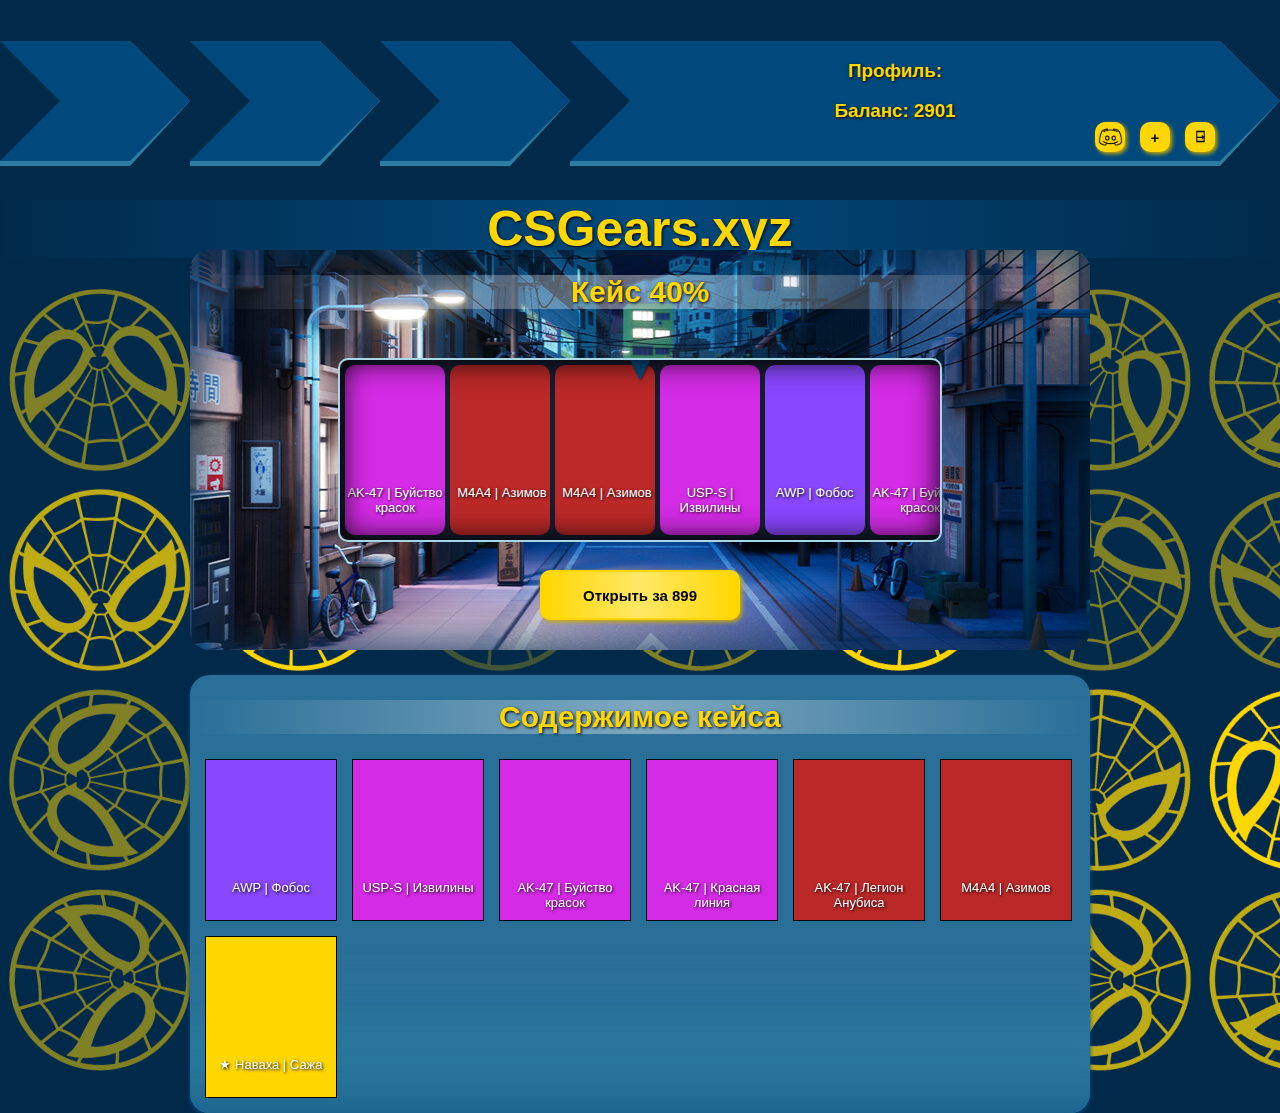
<file: idea/index.html>
<!DOCTYPE html>
<html lang="ru">
<head>
	<meta charset="UTF-8">
	<title>CSGears</title>
	<meta name="viewport" content="width=device-width, initial-scale=1">
	<link rel="icon" href="icon.ico" type="image/x-icon">
	<script src="https://code.jquery.com/jquery-3.5.0.js"></script>
	<link rel="stylesheet" href="style.css">
</head>
<body>

	<div class="win_window">
		<div class="win_card">
			<div class="win_pic"></div>
			<button class="sell_button" onclick="sell()">Продать за: <span class="price"></span></button>
		</div>
	</div>

	<div class="new_menu">
		<div id="pointer"></div>
		<div id="pointer"></div>
		<div id="pointer"></div>
		<div id="main_pointer">
			<h3>Профиль: </h3>
			<h3>Баланс: <span class="balance"></span></h3>
			<form action="https://discord.gg/ZzHpdtr7">
				<button class="contact_btn"></button>
			</form>
			<button class="balance_add_btn">+</button>
			<button class="login_btn">⍈</button>
		</div>
	</div>
	<div class="new_menu_bg">
		<div id="pointer"></div>
		<div id="pointer"></div>
		<div id="pointer"></div>
		<div id="main_pointer"></div>
	</div>

	<h1 id="brandname">CSGears.xyz</h1>

	<div style="position: absolute; margin-top: 280px;">
		<div class="bg" style="display: flex;">
			<div id="brandico"></div>
			<div id="brandico"></div>
			<div id="brandico"></div>
			<div id="brandico"></div>
			<div id="brandico"></div>
			<div id="brandico"></div>
			<div id="brandico"></div>
			<div id="brandico"></div>
			<div id="brandico"></div>
			<div id="brandico"></div>
		</div>
		<div class="bg" style="display: flex;">
			<div id="brandico"></div>
			<div id="brandico"></div>
			<div id="brandico"></div>
			<div id="brandico"></div>
			<div id="brandico"></div>
			<div id="brandico"></div>
			<div id="brandico"></div>
			<div id="brandico"></div>
			<div id="brandico"></div>
			<div id="brandico"></div>
		</div>
		<div class="bg" style="display: flex;">
			<div id="brandico"></div>
			<div id="brandico"></div>
			<div id="brandico"></div>
			<div id="brandico"></div>
			<div id="brandico"></div>
			<div id="brandico"></div>
			<div id="brandico"></div>
			<div id="brandico"></div>
			<div id="brandico"></div>
			<div id="brandico"></div>
		</div>
		<div class="bg" style="display: flex;">
			<div id="brandico"></div>
			<div id="brandico"></div>
			<div id="brandico"></div>
			<div id="brandico"></div>
			<div id="brandico"></div>
			<div id="brandico"></div>
			<div id="brandico"></div>
			<div id="brandico"></div>
			<div id="brandico"></div>
			<div id="brandico"></div>
		</div>
	</div>
	
	<div class="case_card">
	<h2>Кейс 40%</h2>
	<div class="shadow"></div>
	<div class="random">
		<div class="result"></div>
		<div class="cards">
			<div></div>
			<div></div>
			<div></div>
			<div></div>
			<div></div>
			<div></div>
			<div></div>
			<div></div>
			<div></div>
			<div></div>
			<div></div>
            <div></div>
			<div></div>
			<div></div>
			<div></div>
            <div></div>
			<div></div>
			<div></div>
            <div></div>
			<div></div>
			<div></div>
			<div></div>
			<div></div>
			<div></div>
			<div></div>
            <div></div>
			<div></div>
			<div></div>
			<div></div>
            <div></div>
			<div></div>
		</div>
	</div>
	</div>
	<div class="items">
		<h2>Содержимое кейса</h2>
		<div></div>
		<div></div>
		<div></div>
		<div></div>
		<div></div>
		<div></div>
		<div></div>
	</div>
	<div class="win_window">
		<div class="win_card">
			<div class="win_pic"></div>
			<button class="sell_button" onclick="sell()">Продать за: <span class="price"></span></button>
		</div>
	</div>
	<button class="start" onclick="start()">Открыть за 899</button>
	
	<script src="roulette.js"></script>
</body>
</html>
</file>
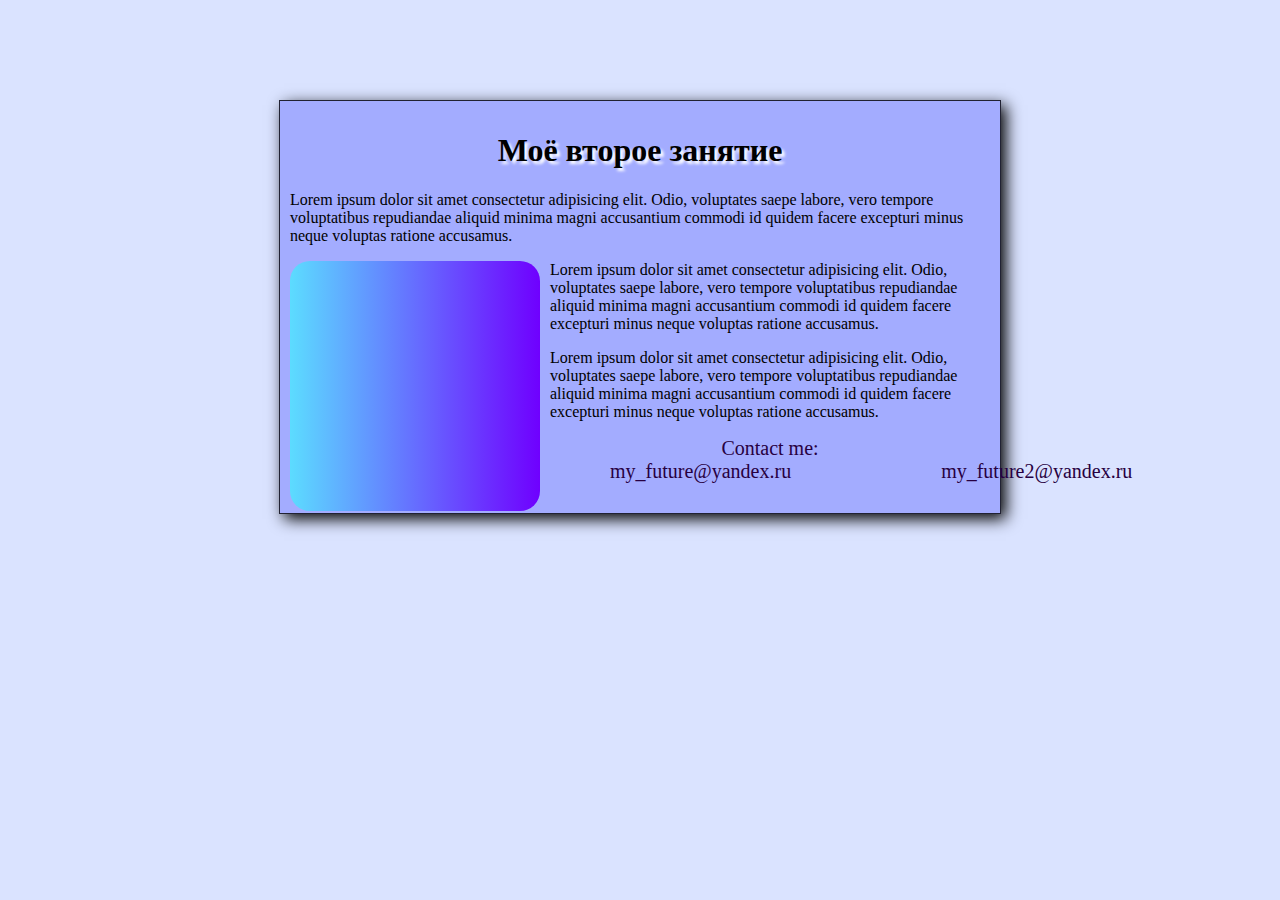
<file: 2 занятие/2_lesson.html>
<!DOCTYPE html>
<html lang="ru">

<head>

  <link rel="stylesheet" href="style.css">

</head>

<body>

<div class="my_page">
    <h1 style="text-align: center;">Моё второе занятие</h1>
    <p>Lorem ipsum dolor sit amet consectetur adipisicing elit. Odio, voluptates saepe labore,
        vero tempore voluptatibus repudiandae aliquid minima magni accusantium commodi id quidem
        facere excepturi minus neque voluptas ratione accusamus.</p>
    <div class="my_photo"></div>
    <p>Lorem ipsum dolor sit amet consectetur adipisicing elit. Odio, voluptates saepe labore,
        vero tempore voluptatibus repudiandae aliquid minima magni accusantium commodi id quidem
        facere excepturi minus neque voluptas ratione accusamus.</p>
    <p>Lorem ipsum dolor sit amet consectetur adipisicing elit. Odio, voluptates saepe labore,
        vero tempore voluptatibus repudiandae aliquid minima magni accusantium commodi id quidem
        facere excepturi minus neque voluptas ratione accusamus.</p>
    <div class="my_contact">
        <p style="text-align: center; margin: 0;">Contact me:</p>
        <div style="display: flex;">
            <p style="margin-left: 60px; margin-right: 150px; margin-top: 0;">my_future@yandex.ru</p>
            <p style="margin-top: 0;">my_future2@yandex.ru</p>    
        </div>
    </div>
</div>

</body>
</html>
</file>
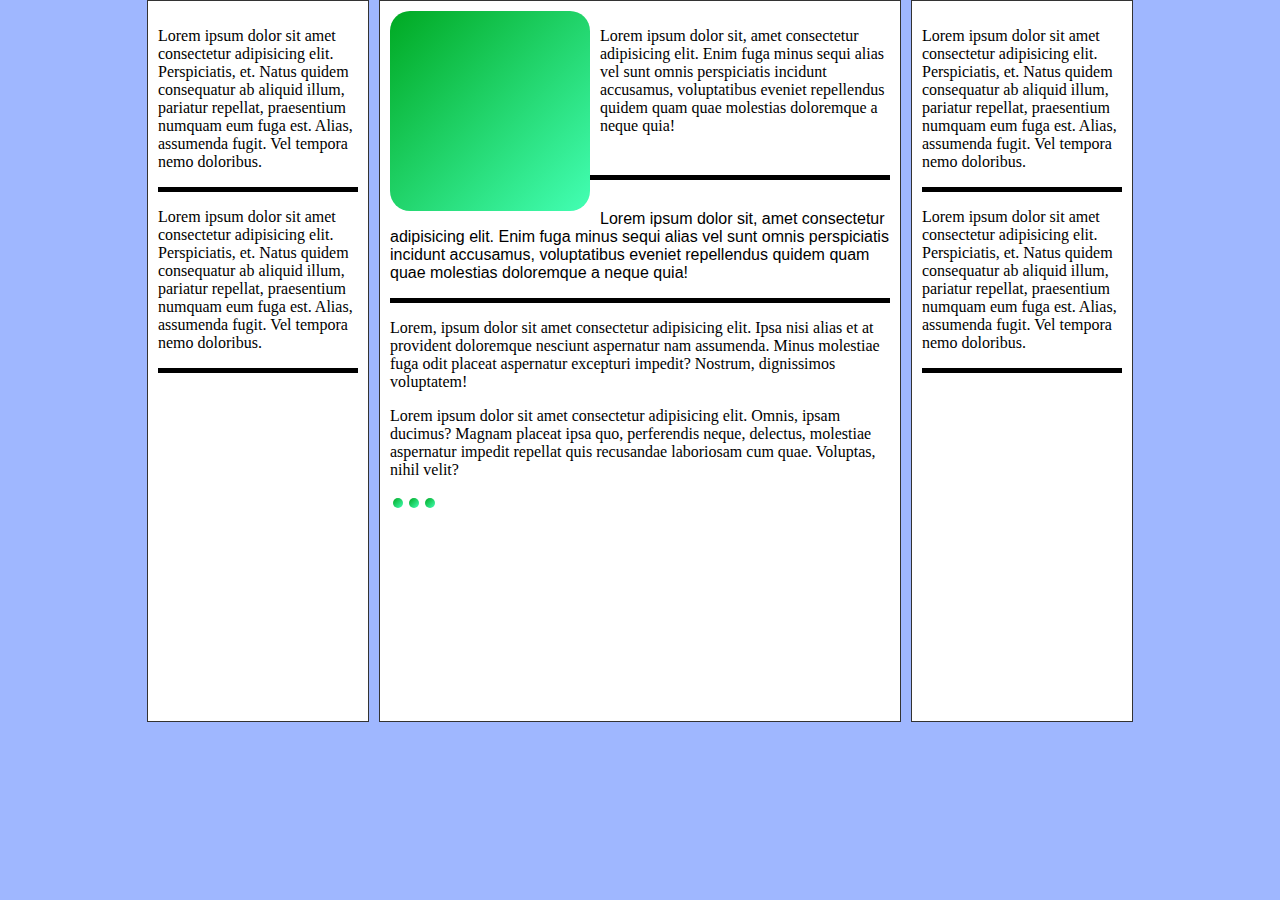
<file: 3 занятие/3_lesson.html>
<!DOCTYPE html>
<html lang="ru">

<head>

  <link rel="stylesheet" href="style.css">

</head>

<body>
<div style="display: flex;">

  <div class="def_block" style="margin-left: auto;">
    <p>Lorem ipsum dolor sit amet consectetur adipisicing elit.
      Perspiciatis, et. Natus quidem consequatur ab aliquid illum, 
      pariatur repellat, praesentium numquam eum fuga est. Alias, 
      assumenda fugit. Vel tempora nemo doloribus.</p>
   <div id="black_line"></div>
   <p>Lorem ipsum dolor sit amet consectetur adipisicing elit.
     Perspiciatis, et. Natus quidem consequatur ab aliquid illum, 
     pariatur repellat, praesentium numquam eum fuga est. Alias, 
     assumenda fugit. Vel tempora nemo doloribus.</p>
   <div id="black_line"></div>
  </div>

  <div class="def_block" style="width: 500px; margin: 0 10px 0 10px;">
    <div class="my_photo"></div>
    <p>Lorem ipsum dolor sit, amet consectetur adipisicing elit.
       Enim fuga minus sequi alias vel sunt omnis perspiciatis incidunt 
       accusamus, voluptatibus eveniet repellendus quidem quam quae
        molestias doloremque a neque quia!</p>
    <div id="black_line" style="margin-top: 40px;"></div>
    <p id="strange_text" style="margin-top: 30px;">Lorem ipsum dolor sit, amet consectetur adipisicing elit.
          Enim fuga minus sequi alias vel sunt omnis perspiciatis incidunt 
          accusamus, voluptatibus eveniet repellendus quidem quam quae
           molestias doloremque a neque quia!</p>
    <div id="black_line"></div>

    <div style="display: block;">
      <p>Lorem, ipsum dolor sit amet consectetur adipisicing elit. 
        Ipsa nisi alias et at provident doloremque nesciunt aspernatur nam assumenda. Minus 
        molestiae fuga odit placeat aspernatur excepturi impedit? Nostrum, dignissimos voluptatem!</p>
      <p>Lorem ipsum dolor sit amet consectetur adipisicing elit. Omnis, ipsam ducimus? 
        Magnam placeat ipsa quo, perferendis neque, delectus, molestiae aspernatur impedit
         repellat quis recusandae laboriosam cum quae. Voluptas, nihil velit?</p>
    </div>
    <div style="display: flex;">
      <div class="my_photo" style="width: 10px; height: 10px; margin: 3px;"></div>
      <div class="my_photo" style="width: 10px; height: 10px; margin: 3px;"></div>
      <div class="my_photo" style="width: 10px; height: 10px; margin: 3px;"></div>
    </div>
  </div>

  <div class="def_block" style="margin-right: auto;">
    <p id="right_block">Lorem ipsum dolor sit amet consectetur adipisicing elit.
       Perspiciatis, et. Natus quidem consequatur ab aliquid illum, 
       pariatur repellat, praesentium numquam eum fuga est. Alias, 
       assumenda fugit. Vel tempora nemo doloribus.</p>
    <div id="black_line"></div>
    <p id="right_block">Lorem ipsum dolor sit amet consectetur adipisicing elit.
      Perspiciatis, et. Natus quidem consequatur ab aliquid illum, 
      pariatur repellat, praesentium numquam eum fuga est. Alias, 
      assumenda fugit. Vel tempora nemo doloribus.</p>
    <div id="black_line"></div>
  </div>

</div>
</body>
</html>
</file>
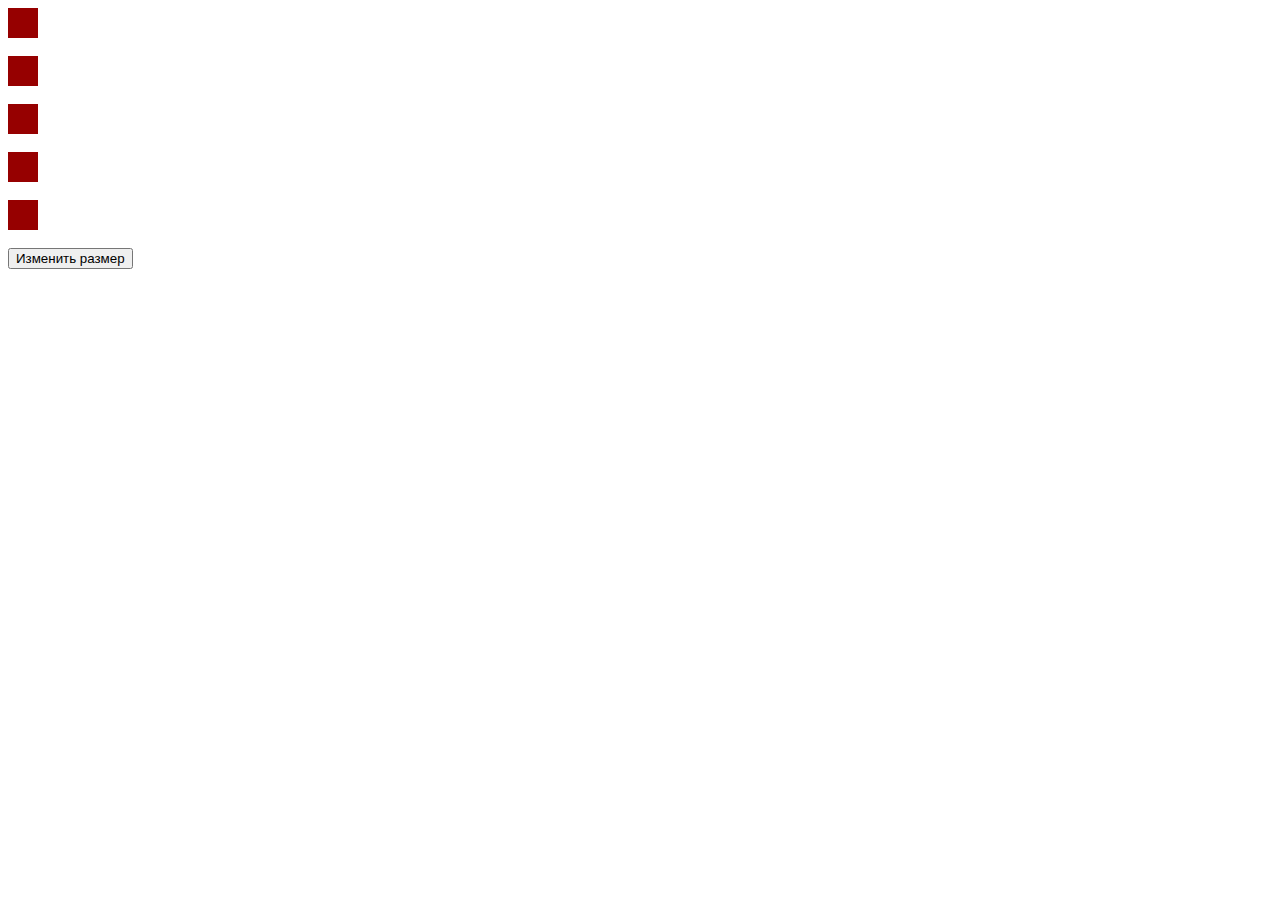
<file: 4 занятие/4_lesson.html>
<!DOCTYPE html>
<html lang="ru">

<head>

  <link rel="stylesheet" href="style.css">
  <script>
    function when_cursor_click() {
      document.getElementById("cursor_click").style.width = "300px";
    }
    </script>
</head>

<body>

<div class="red_block" id="size"></div>
<br><div class="red_block" id="margin"></div>
<br><div class="red_block" id="color"></div>
<br><div class="red_block" id="when_cursor"></div>
<br><div class="red_block" id="cursor_click"></div>
<br><button onclick="when_cursor_click()">Изменить размер</button>

</body>
</html>
</file>
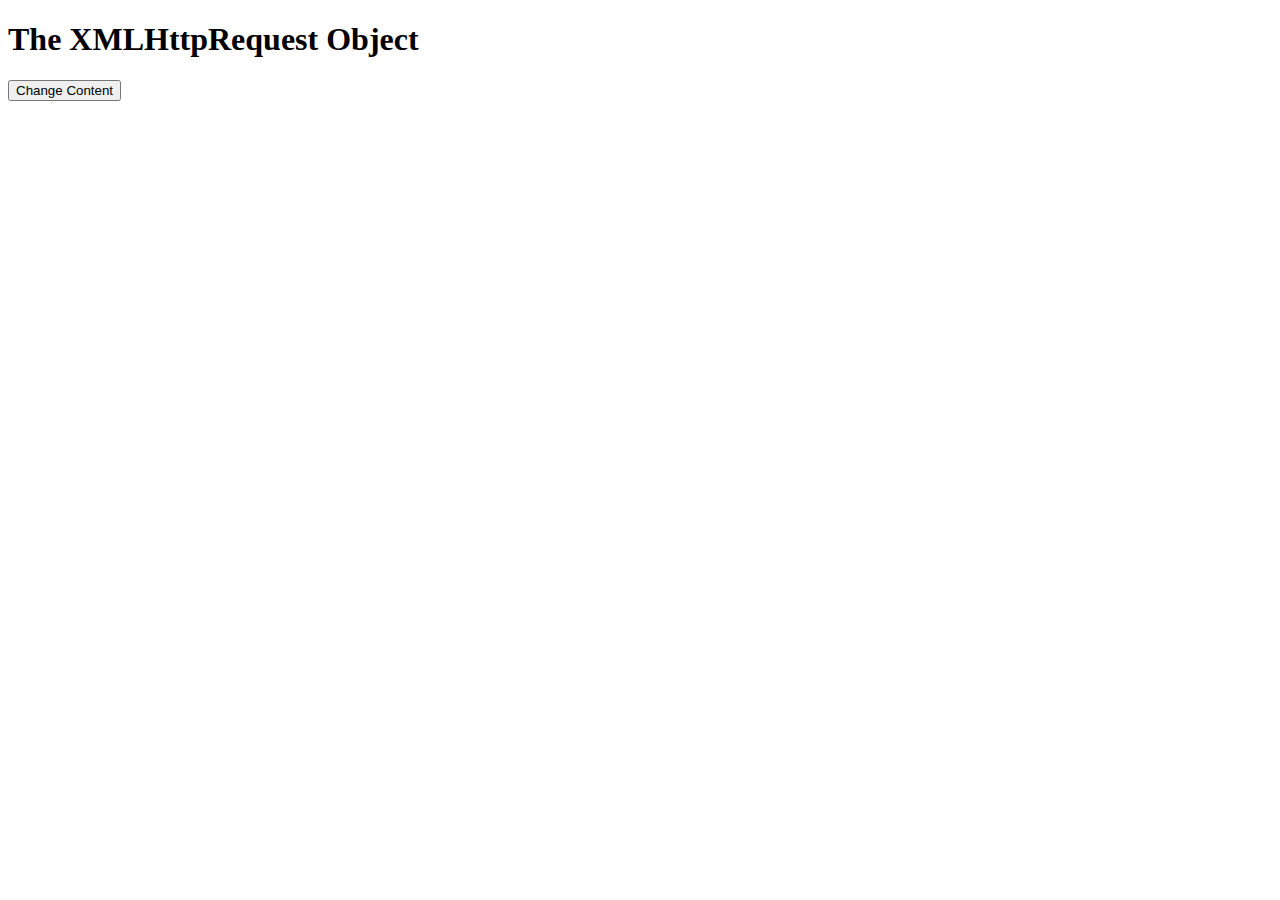
<file: idea/test.html>
<!DOCTYPE html>
<html>
<body>

<div id="demo">
<h1>The XMLHttpRequest Object</h1>
<button type="button" onclick="loadDoc()">Change Content</button>
</div>

<script>
function loadDoc() {
  var xhttp = new XMLHttpRequest();
  xhttp.onreadystatechange = function() {
    if (this.readyState == 4 && this.status == 200) {
      document.getElementById("demo").innerHTML =
      this.responseText;
    }
  };
  xhttp.open("GET", "index.html", true);
  xhttp.send();
}
</script>

</body>
</html>
</file>
<file: idea/style.css>
/* 
#6496e1 - голубой
#4d69cd - синий
#8947ff - фиолетовый
#d42be6 - розовый
#eb4b4b - красный
#caab05 - золотой 
#ffd700 - золото новое

https://coolors.co/palette/012a4a-013a63-01497c-014f86-2a6f97-2c7da0-468faf-61a5c2-89c2d9-a9d6e5
https://coolors.co/palette/97dffc-858ae3-613dc1-4e148c-2c0735
*/

::-webkit-scrollbar {
    display: none;
}

body {
	margin: 0;
	padding: 0;
	overflow-x:  hidden;
	overflow-x:  hidden;
	background: #012a4a;

	image-rendering: optimizeQuality;
	font-family: 'Franklin Gothic', 'Arial Narrow', Arial, sans-serif;

	-webkit-touch-callout: none;
	-webkit-user-select: none; 
	-khtml-user-select: none;   
	-moz-user-select: none;   
	-ms-user-select: none;     
	user-select: none;          
}

#brandname {

	position: absolute;
	width: 100%;

	z-index: -1;
	margin-top: 200px;

	font-size: 50px;
	color: #ffd700;
	text-align: center;

	text-shadow: 1px 1px 3px #000000;
	
	background-image: linear-gradient(
		to right,
		transparent 0%,
		#01497c 50%,
		transparent 100%
	);
}

.bg {
	width: 3000px;
	overflow: hidden;
}

#brandico {
	position: relative;
	z-index: -1;
	width: 200px;
	height: 200px;
	background-size: 200px;
	background-position: center;
	transition: 2s;
	/* background-image: url('icon4.png'); */
}

button:focus {
	outline: none;
}

.start {
	position: absolute;
	top: calc(50% + 145px);
	left: 50%;
	/* background: #89c2d9; */
	background: #ffd700;
	transform: translate(-50%, -50%);
	width: 200px;
	height: 50px;
	border: 2px solid #ffffff00;
	color: rgb(0, 0, 0);
	font-size: 15px;
	font-weight: bold;
	border-radius: 10px;
	transition: 0.3s ease;
	user-select: none;
	cursor: pointer;
	/* filter: drop-shadow(2px 2px 2px #89c2d9); */
	filter: drop-shadow(2px 2px 2px #caab05);
	background-image: linear-gradient(
    to right,
    transparent 0%,
    rgba(255, 255, 255, 0.4) 50%,
    transparent 100%
  	);
	background-repeat: no-repeat;
	animation: start_btn 4s infinite;
}

@keyframes start_btn {
  0% {
    background-position: -200px;    
  }
  100% {
    background-position: 200px;   
  }
}

.start:hover {
	/* background: #61a5c2; */
	background: #caab05;
}

.case_card {
	z-index: -1;
	position: absolute;

	top: calc(50% - 200px);
	left: calc(50% - 450px);

	height: 400px;
	width: 900px;

	border-radius: 20px;
	background-color: #2A6F97;
	background-image: url('bg.jpg');
	background-position: center;
	box-shadow: inset 0px 0px 50px 0px #012A4A;

	text-align: center;
}

.case_card > h2 {
	font-size: 30px;
	color: #ffd700;
	text-shadow: 1px 1px 3px #000000;

	background-image: linear-gradient(
    to right,
    transparent 0%,
    rgba(255, 255, 255, 0.4) 50%,
    transparent 100%
  	);

}

.shadow {
	position: absolute;
	z-index: 2;
	left: 50%;
	top: 50%;
	transform: translate(-50%, -50%);
	border-radius: 10px;
	border: 2px solid #a9d6e5;
	width: 600px;
	height: 180px;
	box-shadow: inset 0px 0px 30px 0px black;
}

.random {
	position: absolute;
	overflow: hidden;
	left: 50%;
	top: 50%;
	transform: translate(-50%, -50%);
	border-radius: 10px;
	width: 600px;
	height: 180px;
	background: #161D31;
}

.cards {
	position: absolute;
	left: 0;
	top: 0;
	width: 6000px;
	height: 100%;
	transition: 3s ease;
}

.cards > div {
	position: relative;
	display: flex;
	/* justify-content: center;
	align-items: center; */
	float: left;
	font-family: sans-serif;
	font-weight: bold;
	font-size: 20px;
	margin-top: 5px;
	margin-left: 5px;
	width: 100px;
	height: 170px;
	color: #6A6A6A;
	background: white;
	border-radius: 10px;
}

.result {
	position: absolute;
	z-index: 3;
	left: 50%;
	top: 0;
	transform: translateX(-50%);
	border: 10px solid transparent;
	border-top: 20px solid #014f86;
	filter: drop-shadow(1px 1px 1px rgba(0, 0, 0, 0.5));
}

.menu {
	/* float: left; Для скрытия под win_window */
	display: flex;

	color: white;

	padding: 20px;
	width: 100%;
	background-color: #01497c;
	filter: drop-shadow(0 2px 2px #01497c);
	box-shadow: 0 -150px 70px -120px #01497c inset,
              0 -200px 70px -120px #2A6F97 inset,
              0 -250px 70px -120px #2C7DA0 inset;
	animation: menu_bg 4s infinite alternate;
}

@keyframes menu_bg {
	50% {
	  background-color: #01497c;
	  filter: drop-shadow(0 2px 2px #2C7DA0);
	  box-shadow: 0 -150px 70px -120px #2C7DA0 inset,
				  0 -200px 70px -120px #2A6F97 inset,
				  0 -250px 70px -120px #01497c inset;
	}
  }

.menu > h1 {
	margin: 0;
}

.profile {
	border-radius: 0 0 0 20px;
	float: right;
	width: 150px;
	color: white;
	padding: 15px;
	background-color: #2a6f97;
	/* filter: drop-shadow(-2px 2px 2px #2a6f97); */
}

.win_window {
	z-index: 4;
	opacity: 0;
	display: none;
	position: absolute;
	width: 100%;
	height: 100%;
	background-color: rgba(0, 0, 0, 0.5);
}

.win_card {
	z-index: 4;
	position: absolute;

	width: 500px;
	height: 500px;

	top: calc(50% - 250px);
	left: calc(50% - 250px);

	border-radius: 20px;
	/* background-color: #468faf; */
}

.sell_button {
	z-index: 4;
	position: absolute;
	top: calc(50% + 145px);
	left: 50%;
	background: #b40000;
	transform: translate(-50%, -50%);
	width: 200px;
	height: 50px;
	border: 2px solid #ffffff00;
	color: white;
	font-weight: bold;
	border-radius: 10px;
	transition: 0.3s ease;
	user-select: none;
	cursor: pointer;
	filter: drop-shadow(3px 3px 3px #000000);
	background-image: linear-gradient(
    to right,
    transparent 0%,
    rgba(255, 255, 255, 0.4) 50%,
    transparent 100%
  	);
	background-repeat: no-repeat;
	animation: sell_btn 4s infinite;
}

@keyframes sell_btn {
  0% {
    background-position: -200px;    
  }
  100% {
    background-position: 200px;   
  }
}

.win_pic {
	width: 300px;
	height: 300px;
	margin-left: calc(50% - 150px);
	margin-top: calc(50% - 200px);
	background-size: cover;
}

/* ID ячеек */

#gold_fade {
	background-color: #ffd700; 
	background-position-y: 13px;
	background-repeat: no-repeat;
	/* Класс для цвета из css а не в js */
	animation: gold_shine 4s infinite;
}

@keyframes gold_shine {
	50% {
	  background-color: #caab05;  
	  box-shadow: inset 0px 0px 30px 0px #caab05;
	}
	100% {
	  background-color: #ffd700;
	}
  }

#gold_fade > h3 {
	color: white;
	font-size: 13px;
	font-weight: lighter;
	text-shadow: 1px 1px 3px #000000;
	margin-top: 120px;
}

#red_fade {
	background-color: #bb2828; 
	background-position-y: 13px;
	background-repeat: no-repeat;
	/* Класс для цвета из css а не в js */
	animation: red_shine 4s infinite;
}

@keyframes red_shine {
	50% {
	  background-color: #b40000;  
	  box-shadow: inset 0px 0px 30px 0px #7c0000;
	}
	100% {
	  background-color: #bb2828; 
	}
  }

#red_fade > h3 {
	color: white;
	font-size: 13px;
	font-weight: lighter;
	text-shadow: 1px 1px 3px #000000;
	margin-top: 120px;
}

#pink_fade {
	background-color: #d42be6; 
	background-position-y: 13px;
	background-repeat: no-repeat;
	/* Класс для цвета из css а не в js */
	animation: pink_shine 4s infinite;
}

@keyframes pink_shine {
	50% {
	  background-color: #9c21aa;  
	  /* box-shadow: inset 0px 0px 30px 0px #63016e; */
	  box-shadow: inset 0px 0px 30px 0px #9400a5;
	}
	100% {
	  background-color: #d42be6; 
	}
  }

#pink_fade > h3 {
	color: white;
	font-size: 13px;
	font-weight: lighter;
	text-shadow: 1px 1px 3px #000000;
	margin-top: 120px;
}

#vio_fade {
	background-color: #8947ff; 
	background-position-y: 13px;
	background-repeat: no-repeat;
	/* Класс для цвета из css а не в js */
	animation: vio_shine 4s infinite;
}

@keyframes vio_shine {
	50% {
	  background-color: #6e19ff;  
	  box-shadow: inset 0px 0px 30px 0px #5e31ac;
	}
	100% {
	  background-color: #8947ff; 
	}
  }

#vio_fade > h3 {
	color: white;
	font-size: 13px;
	font-weight: lighter;
	text-shadow: 1px 1px 3px #000000;
	margin-top: 120px;
}

#gold_card {
	background: radial-gradient(50% 50%, #ffd700, #ffffff00);
}

#red_card {
	background: radial-gradient(50% 50%, #b40000, #ffffff00);
}

#pink_card {
	background: radial-gradient(50% 50%, #9c21aa, #ffffff00);
}

#vio_card {
	background: radial-gradient(50% 50%, #6e19ff, #ffffff00);
}

/* Содержимое кейса */

.items {
	z-index: 2;
	position: absolute;
	left: 50%;
	top: calc(50% + 225px);
	transform: translate(-50%);

	text-align: center;

	border-radius: 20px;
	background-color: #2A6F97;
	width: 900px;
	/* width: 1048px; */
	min-height: 200px;
	filter: drop-shadow(0 2px 2px #01497c);
	box-shadow: 0 -100px 70px -120px #01497c inset,
              0 -150px 70px -120px #2A6F97 inset,
              0 -200px 70px -120px #2C7DA0 inset;
	animation: items_bg 4s infinite alternate;
}

@keyframes items_bg {
	50% {
	  background-color: #01497c;
	  filter: drop-shadow(0 2px 2px #2C7DA0);
	  box-shadow: 0 -100px 70px -120px #2C7DA0 inset,
				  0 -150px 70px -120px #2A6F97 inset,
				  0 -200px 70px -120px #01497c inset;
	}
}

.items > div {
	float: left;
	margin-left: 15px;
	margin-bottom: 15px;
	width: 130px;
	height: 160px;
	border: #000000 1px solid;

	background-repeat: no-repeat;
	background-size: 100px 100px;
	background-position-x: center;
}

.items > h2 {
	font-size: 30px;
	color: #ffd700;
	text-shadow: 1px 1px 3px #000000;

	background-image: linear-gradient(
    to right,
    transparent 0%,
    rgba(255, 255, 255, 0.4) 50%,
    transparent 100%
  	);

}

.new_menu {
	position: absolute;
	display: flex;
	top: calc(4% + 5px);
	width: 100%;
	height: 150px;
	border-radius: 20px;
	
}

.new_menu_bg {
	z-index: -1;
	position: absolute;
	display: flex;
	top: calc(4% + 10px);
	width: 100%;
	height: 150px;
	border-radius: 20px;	
}

#pointer {
	margin-right: 60px;
	width: 20%;
	height: 120px;
	position: relative;
	background: #01497c;
}

#pointer:after {
	content: "";
	position: absolute;
	left: 0;
	bottom: 0;
	width: 0;
	height: 0;
	border-left: 60px solid #012a4a;
	border-top: 60px solid transparent;
	border-bottom: 60px solid transparent;

}

#pointer:before {
	content: "";
	position: absolute;
	right: -60px;
	bottom: 0;
	width: 0;
	height: 0;
	border-left: 60px solid #01497c;
	border-top: 60px solid transparent;
	border-bottom: 60px solid transparent;
}

#main_pointer {
	margin-right: 60px;
	width: 100%;
	height: 120px;
	position: relative;
	background: #01497c;
}

#main_pointer:after {
	content: "";
	position: absolute;
	left: 0;
	bottom: 0;
	width: 0;
	height: 0;
	border-left: 60px solid #012a4a;
	border-top: 60px solid transparent;
	border-bottom: 60px solid transparent;
}

#main_pointer:before {
	content: "";
	position: absolute;
	right: -60px;
	bottom: 0;
	width: 0;
	height: 0;
	border-left: 60px solid #01497c;
	border-top: 60px solid transparent;
	border-bottom: 60px solid transparent;
}

#main_pointer > h3 {
	text-align: center;
	color: #ffd700;
	text-shadow: 1px 1px 3px #000000;
}

.new_menu_bg > #main_pointer  {
	background: #2C7DA0;
}

.new_menu_bg > #main_pointer:after  {
	border-left: 60px solid #2C7DA0;
}

.new_menu_bg > #main_pointer:before  {
	border-bottom: 65px solid transparent;
	border-left: 60px solid #2C7DA0;
}

.new_menu_bg > #pointer  {
	background: #2C7DA0;
}

.new_menu_bg > #pointer:after  {
	border-left: 60px solid #2C7DA0;
}

.new_menu_bg > #pointer:before  {
	border-bottom: 65px solid transparent;
	border-left: 60px solid #2C7DA0;
}

.balance_add_btn {

	display: flex;
	align-items: center;
	justify-content: center;

	position: absolute;
	top: 80%;
	right: 35px;
	width: 30px;
	height: 30px;

	background: #ffd700;
	transform: translate(-50%, -50%);
	border: 2px solid #ffffff00;
	color: rgb(0, 0, 0);
	font-size: 15px;
	font-weight: bold;
	border-radius: 10px;
	transition: 0.3s ease;
	user-select: none;
	cursor: pointer;
	filter: drop-shadow(2px 2px 2px #caab05);
}

.balance_add_btn:hover {
	/* background: #61a5c2; */
	background: #caab05;
}

.login_btn {

	display: flex;
	align-items: center;
	justify-content: center;

	position: absolute;
	top: 80%;
	right: -10px;
	width: 30px;
	height: 30px;

	background: #ffd700;
	transform: translate(-50%, -50%);
	border: 2px solid #ffffff00;
	color: rgb(0, 0, 0);
	font-size: 15px;
	font-weight: bold;
	border-radius: 10px;
	transition: 0.3s ease;
	user-select: none;
	cursor: pointer;
	/* filter: drop-shadow(2px 2px 2px #89c2d9); */
	filter: drop-shadow(2px 2px 2px #caab05);
}

.login_btn:hover {
	/* background: #61a5c2; */
	background: #caab05;
}

.contact_btn {

	display: flex;
	align-items: center;
	justify-content: center;

	position: absolute;
	top: 80%;
	right: 80px;
	width: 30px;
	height: 30px;

	background: #ffd700;
	transform: translate(-50%, -50%);
	border: 2px solid #ffffff00;
	color: rgb(0, 0, 0);
	font-size: 15px;
	font-weight: bold;
	border-radius: 10px;
	transition: 0.3s ease;
	user-select: none;
	cursor: pointer;
	/* filter: drop-shadow(2px 2px 2px #89c2d9); */
	filter: drop-shadow(2px 2px 2px #caab05);

	background-image: url('discord.png');
	background-size: 25px;
	background-repeat: no-repeat;
	background-position: center;
}

.contact_btn:hover {
	/* background: #61a5c2; */
	background: #caab05;

	background-image: url('discord.png');
	background-size: 25px;
	background-repeat: no-repeat;
	background-position: center;
}
</file>
<file: 2 занятие/style.css>
body {
    font-family: Comic Sans MS, Comic Sans, cursive;
    margin: 0;
	background-color: rgb(218, 227, 255);
}

h1 {
    text-shadow: 3px 3px 3px rgb(255, 255, 255);
}

.my_page {
    margin-left: auto;
    margin-right: auto;
    margin-top: 100px;
    display: block;
    width: 700px;
    background-color: rgba(108, 118, 255, 0.5);
    padding: 10px;
    border: 1px solid;
    border-color: rgb(0, 0, 0, 0.8);
    box-shadow: 5px 5px 15px rgb(0, 0, 0);
}

.my_photo {
    border-radius: 20px;
    width: 250px;
    height: 250px;
    float: left;
    margin-right: 10px;
    background: linear-gradient(90deg, rgb(92, 220, 255), rgb(111, 0, 255));
}

.my_contact {
    text-align: left;
    font-size: 20px;
    color: rgb(39, 0, 65);
}

#simple_text {
	color:rgba(0, 105, 197, 0.63);
	background-color: rgb(155, 208, 255);
	font-size: 20px;
	border-radius: 20px;
	text-align: center;
}
</file>
<file: 3 занятие/style.css>
body {
    font-family: Comic Sans MS, Comic Sans, cursive;
    margin: 0;
	background-color: rgb(159, 183, 255);
}

.def_block {
    display: block;
    width: 200px;
    height: 700px;
    background-color: rgba(255, 255, 255);
    padding: 10px;
    border: 1px solid;
    border-color: rgb(0, 0, 0, 0.8);
}

.my_photo {
    border-radius: 20px;
    width: 200px;
    height: 200px;
    float: left;
    margin-right: 10px;
    background: linear-gradient(135deg, rgb(0, 169, 34), rgb(67, 255, 180));
}

#black_line {
    height: 5px;
    background-color: black;
}

#strange_text {
    font-family: Impact, Haettenschweiler, 'Arial Narrow Bold', sans-serif;
}

#right_block {
-webkit-animation: right_block 2s linear infinite;
animation: right_block 2s linear infinite;
}

@-webkit-keyframes right_block {
    0% { color: rgb(0, 0, 0); }
    50% { color: rgb(255, 255, 255); }
    100% { color: rgb(0, 0, 0); }
}
@keyframes right_block {
    0% { color: rgb(0, 0, 0); }
    50% { color: rgb(255, 255, 255); }
    100% { color: rgb(0, 0, 0); }
}
</file>
<file: 4 занятие/style.css>
.red_block {
    background-color: rgb(150, 0, 0);
    width: 30px;
    height: 30px;
}

#size {
    -webkit-animation: size_ch 2s linear infinite;
    animation: size_ch 2s linear infinite;
}

@-webkit-keyframes size_ch {
    0% { width: 30px;}
    50% {  width: 60px;}
    100% {  width: 30px;}
}
@keyframes size_ch {
    0% { width: 30px;}
    50% {  width: 60px;}
    100% {  width: 30px;}
}

#margin {
    -webkit-animation: margin_ch 2s linear infinite;
    animation: margin_ch 2s linear infinite;
}

@-webkit-keyframes margin_ch {
    0% { margin-left: 0; }
    50% { margin-left: 100px; }
    100% { margin-left: 0;}
}
@keyframes margin_ch {
    0% { margin-left: 0; }
    50% { margin-left: 100px; }
    100% { margin-left: 0;}
}

#color {
    -webkit-animation: color_ch 2s linear infinite;
    animation: color_ch 2s linear infinite;
}

@-webkit-keyframes color_ch {
    0% { background-color: rgb(150, 0, 0); }
    50% { background-color: rgb(255, 255, 255); }
    100% { background-color: rgb(150, 0, 0); }
}
@keyframes color_ch {
    0% { background-color: rgb(150, 0, 0); }
    50% { background-color: rgb(255, 255, 255); }
    100% { background-color: rgb(150, 0, 0); }
}

#when_cursor {
    transition: 2s;
}

#when_cursor:hover {
    width: 100px;
    height: 100px;
    transition: 2s;
}

#cursor_click {
    transition: 2s;
}
</file>
